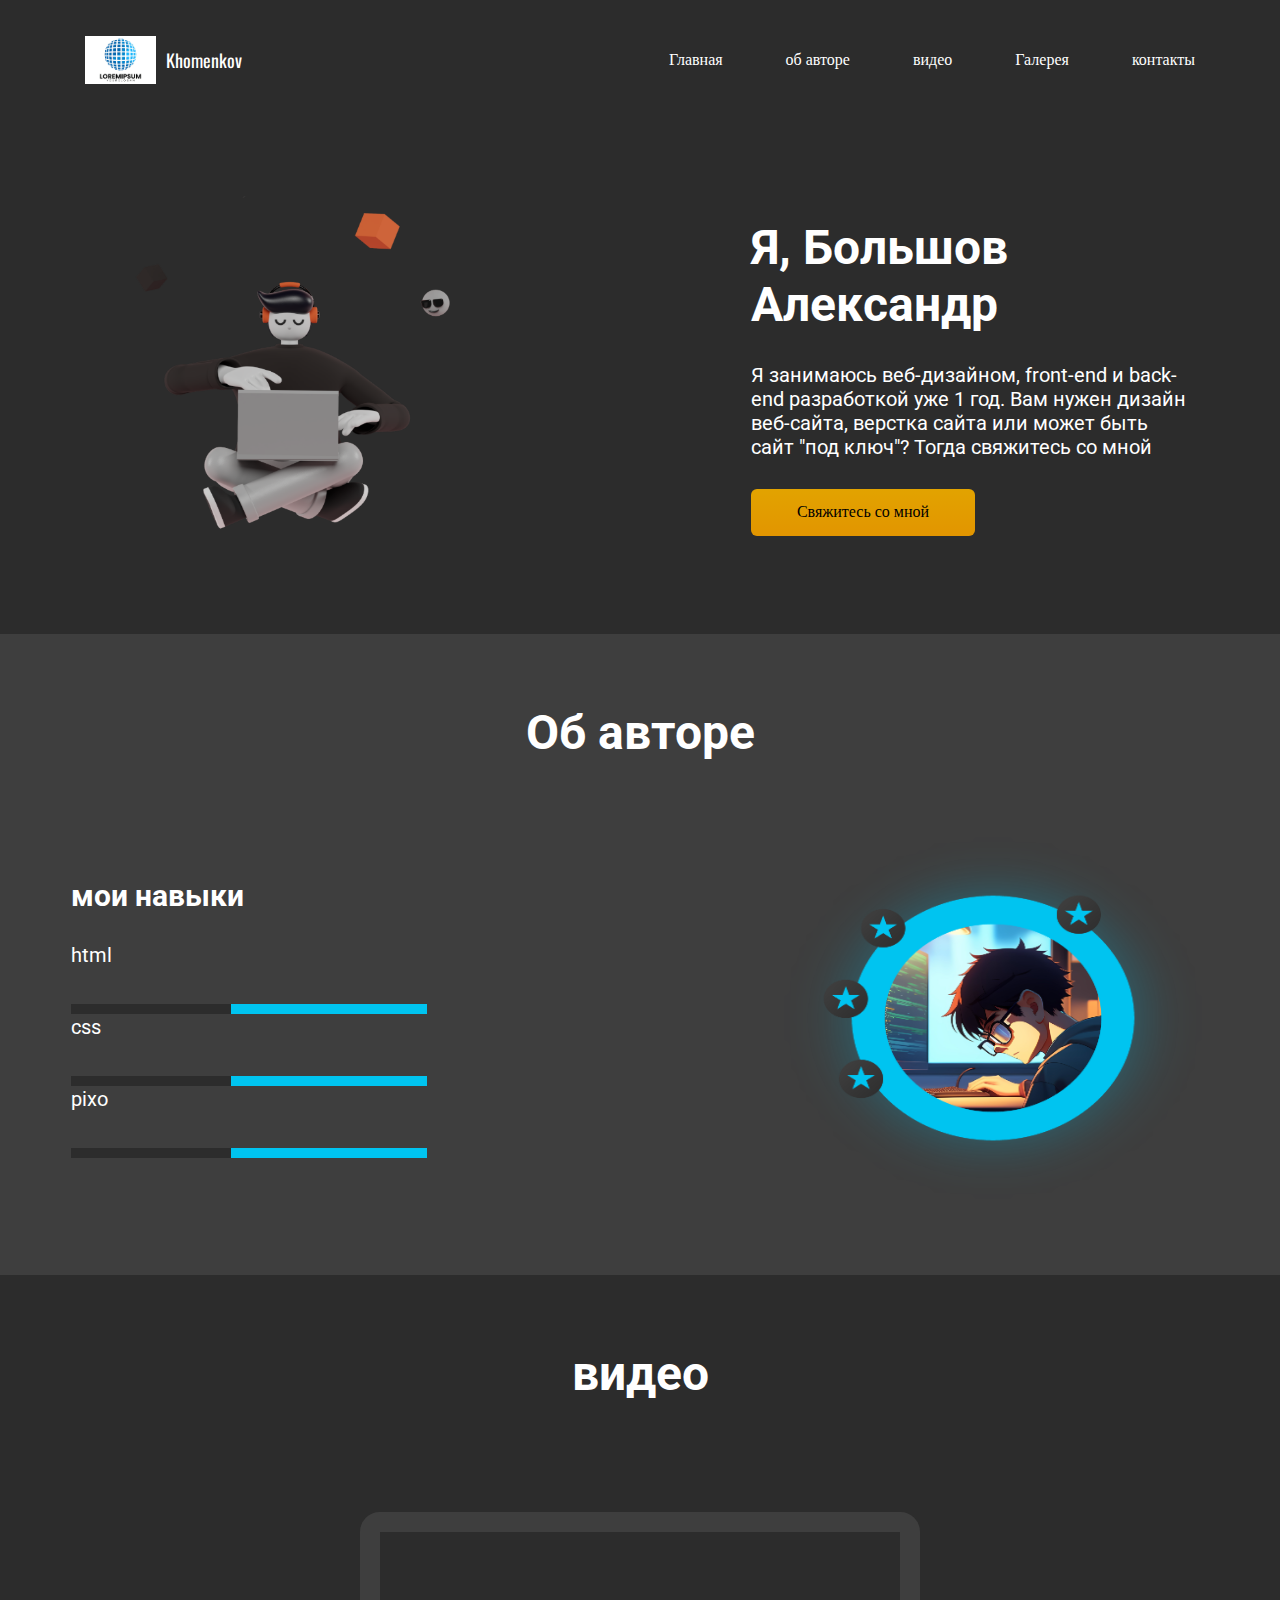
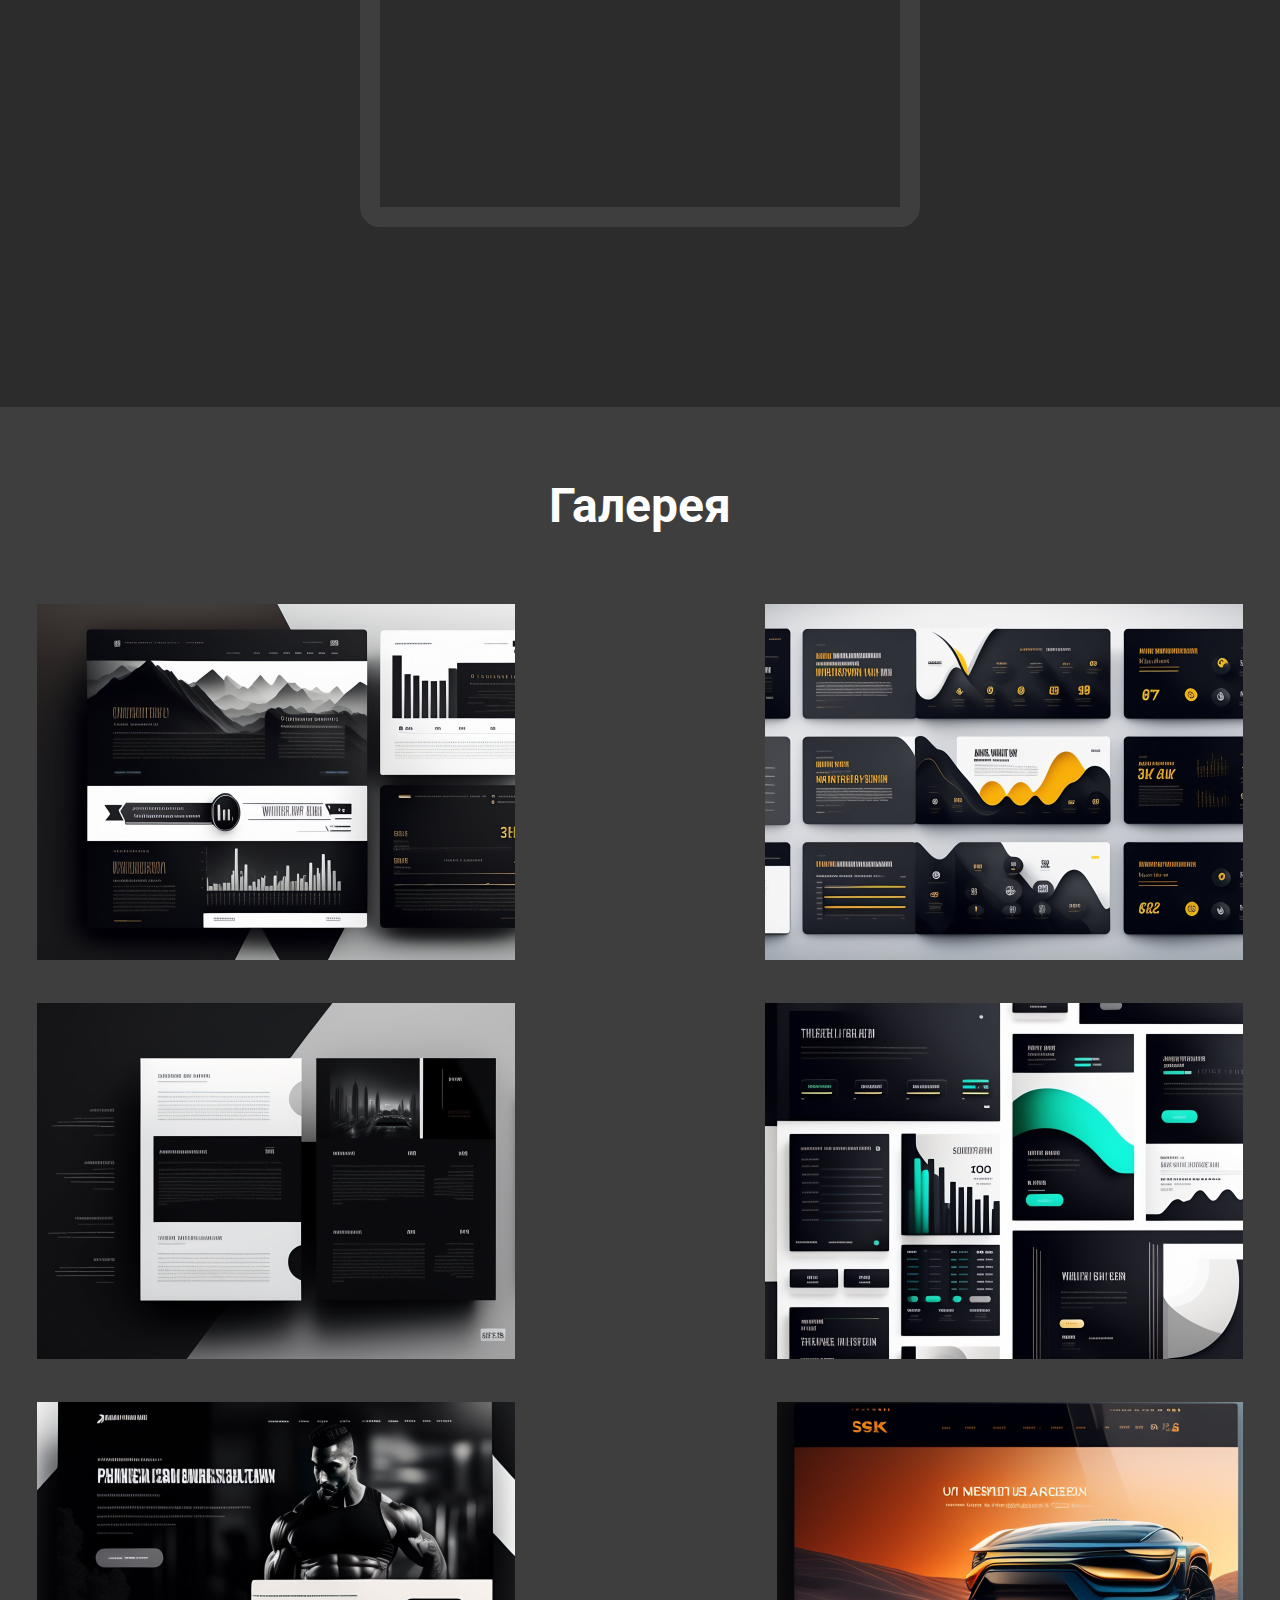
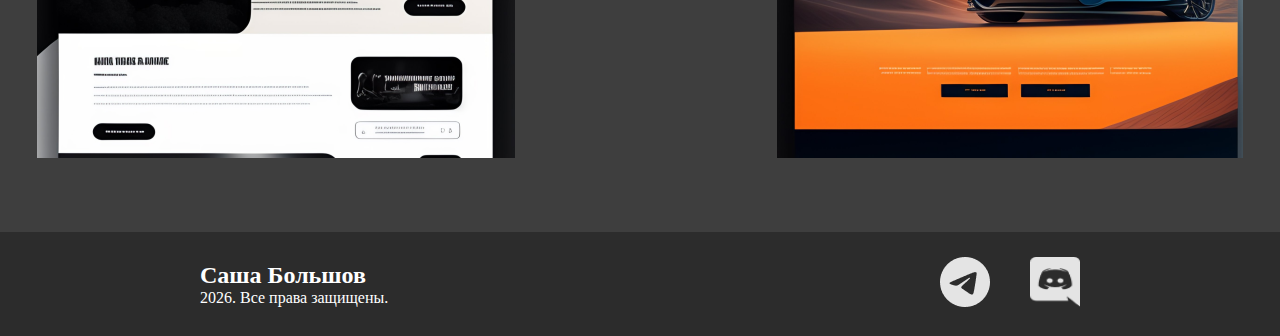
<file: index.html>
<!DOCTYPE html>
<html lang="en">

<head>
    <link rel="stylesheet" type="text/css" href="https://wsxzaq127.github.io/style.css">
    <link rel="stylesheet" href="c.css">
    <meta charset="UTF-8">
    <meta name="viewport" content="width=device-width, initial-scale=1.0">
    <title>Khomenkov</title>
</head>

<body>
    <header>
        <nav>
            <div class="logot">
                <img src="logo.png" alt="">
                <h1 class="ltext">
                    Khomenkov
                </h1>
            </div>
            <ul class="links">
                <li>
                    <a href="#">
                        Главная
                    </a>
                </li>
                <li>
                    <a href="#about">
                        об авторе
                    </a>
                </li>
                <li>
                    <a href="#">
                        видео
                    </a>
                </li>
                <li>
                    <a href="#">
                        Галерея
                    </a>
                </li>
                <li>
                    <a href="#">
                        контакты
                    </a>
                </li>
            </ul>
            <button class="navbutton">
                <img src="exit.png" alt="">
            </button>
        </nav>
    </header>
    <main>
        <section class="firstsection">
            <div class="fsb">
                <img src="img.png" alt="">
                <div>
                    <h2 class="textfs bigtext">
                        Я, Большов Александр
                    </h2>
                    <p class="textfs">
                        Я занимаюсь веб-дизайном, front-end и back-end разработкой уже 1 год. Вам нужен дизайн
                        веб-сайта, верстка сайта или может быть сайт "под ключ"? Тогда свяжитесь со мной
                    </p>
                    <button>
                        Свяжитесь со мной
                    </button>
                </div>
            </div>

        </section>
        <section class="secondsection" id="about">
            <h2 class="textfs htext">
                Об авторе
            </h2>
            <div class="fsb">
                <div>
                    <h3 class="textfs">
                        мои навыки
                    </h3>
                    <p class="textfs">
                        html
                    </p>
                    <progress max="100" value="45">

                    </progress>
                    <p class="textfs">
                        css
                    </p>
                    <progress max="100" value="45">

                    </progress>
                    <p class="textfs">
                        pixo
                    </p>
                    <progress max="100" value="45">

                    </progress>
                </div>

                <img src="img-group.png" alt="">
            </div>
        </section>
        <section class="secondsection thirdsection">
            <h2 class="textfs htext">
                видео
            </h2>
            <iframe src="https://www.youtube.com/embed/t3YQkIQpOGM?si=WusIzmH5a9M1G0Nd"
                title="YouTube video player" frameborder="0"
                allow="accelerometer; autoplay; clipboard-write; encrypted-media; gyroscope; picture-in-picture; web-share"
                referrerpolicy="strict-origin-when-cross-origin" allowfullscreen class="videot"></iframe>
        </section>
        <section class="secondsection foursection">
            <h2 class="textfs htext">
                Галерея
            </h2>
            <div class="gallery">
                <a href="img1.png" class="lightzoom"><img src="img1.png" alt=""></a>
                <a href="img2.png" class="lightzoom"><img src="img2.png" alt=""></a>
                <a href="img3.png" class="lightzoom"><img src="img3.png" alt=""></a>
                <a href="img4.png" class="lightzoom"><img src="img4.png" alt=""></a>
                <a href="img5.png" class="lightzoom"><img src="img5.png" alt=""></a>
                <a href="img6.png" class="lightzoom"><img src="img6.png" alt=""></a>
            </div>
        </section>
    </main>
    <footer>
        <nav class="footer">
            <div>
                <h2 class="textfs">
                    Саша Большов
                </h2>
                <p class="textfs">
                    2026. Все права защищены.
                </p>
            </div>
            <div class="footerdiv">
                <a href="">
                    <button>
                        <img src="telegram.png" alt="">
                    </button>
                </a>
                <a href="">
                    <button>
                        <img src="discord.png" alt="">
                    </button>
                </a>
            </div>
        </nav>
    </footer>
    <script src="https://ajax.googleapis.com/ajax/libs/jquery/3.1.1/jquery.min.js"></script>
    <script type="text/javascript" src="https://wsxzaq127.github.io/lightzoom.js"></script>
    <script type="text/javascript">
        jQuery('.lightzoom').lightzoom({ speed: 400, viewTitle: true });
    </script>
</body>


</html>
</file>
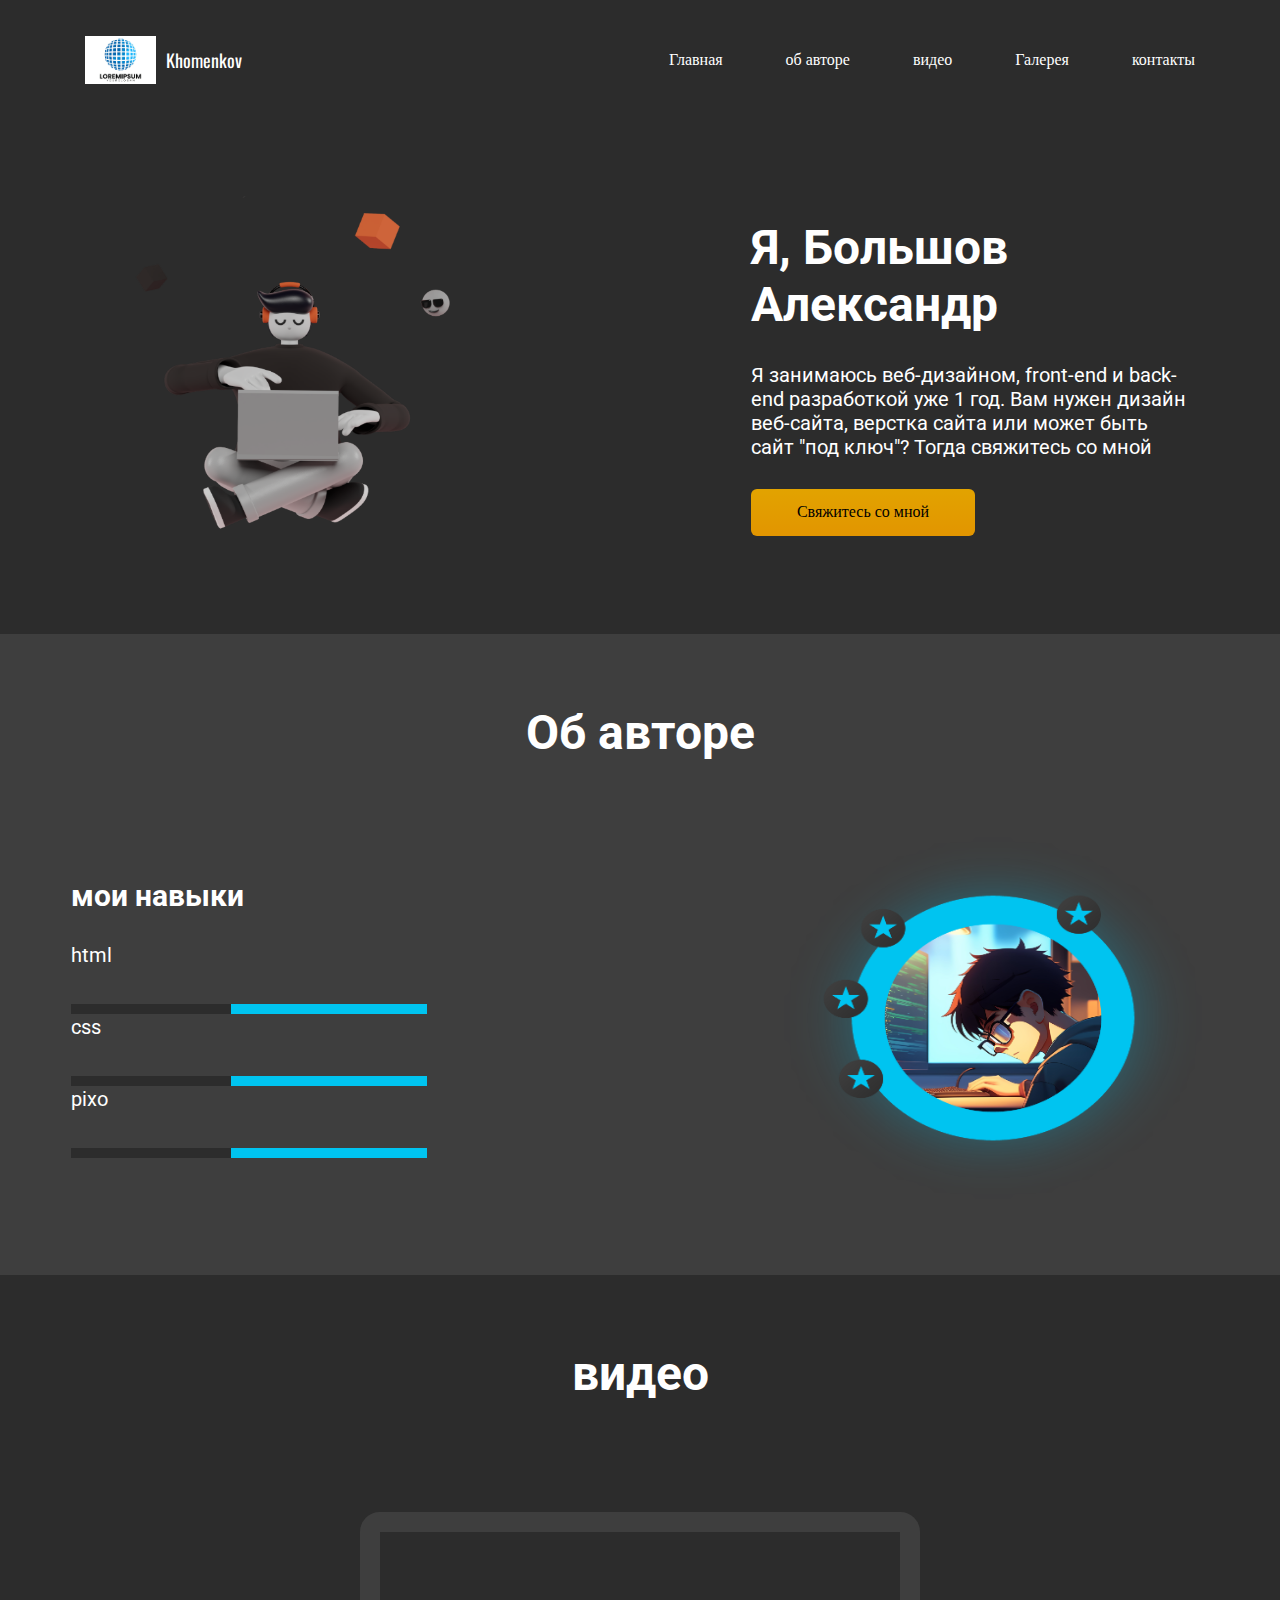
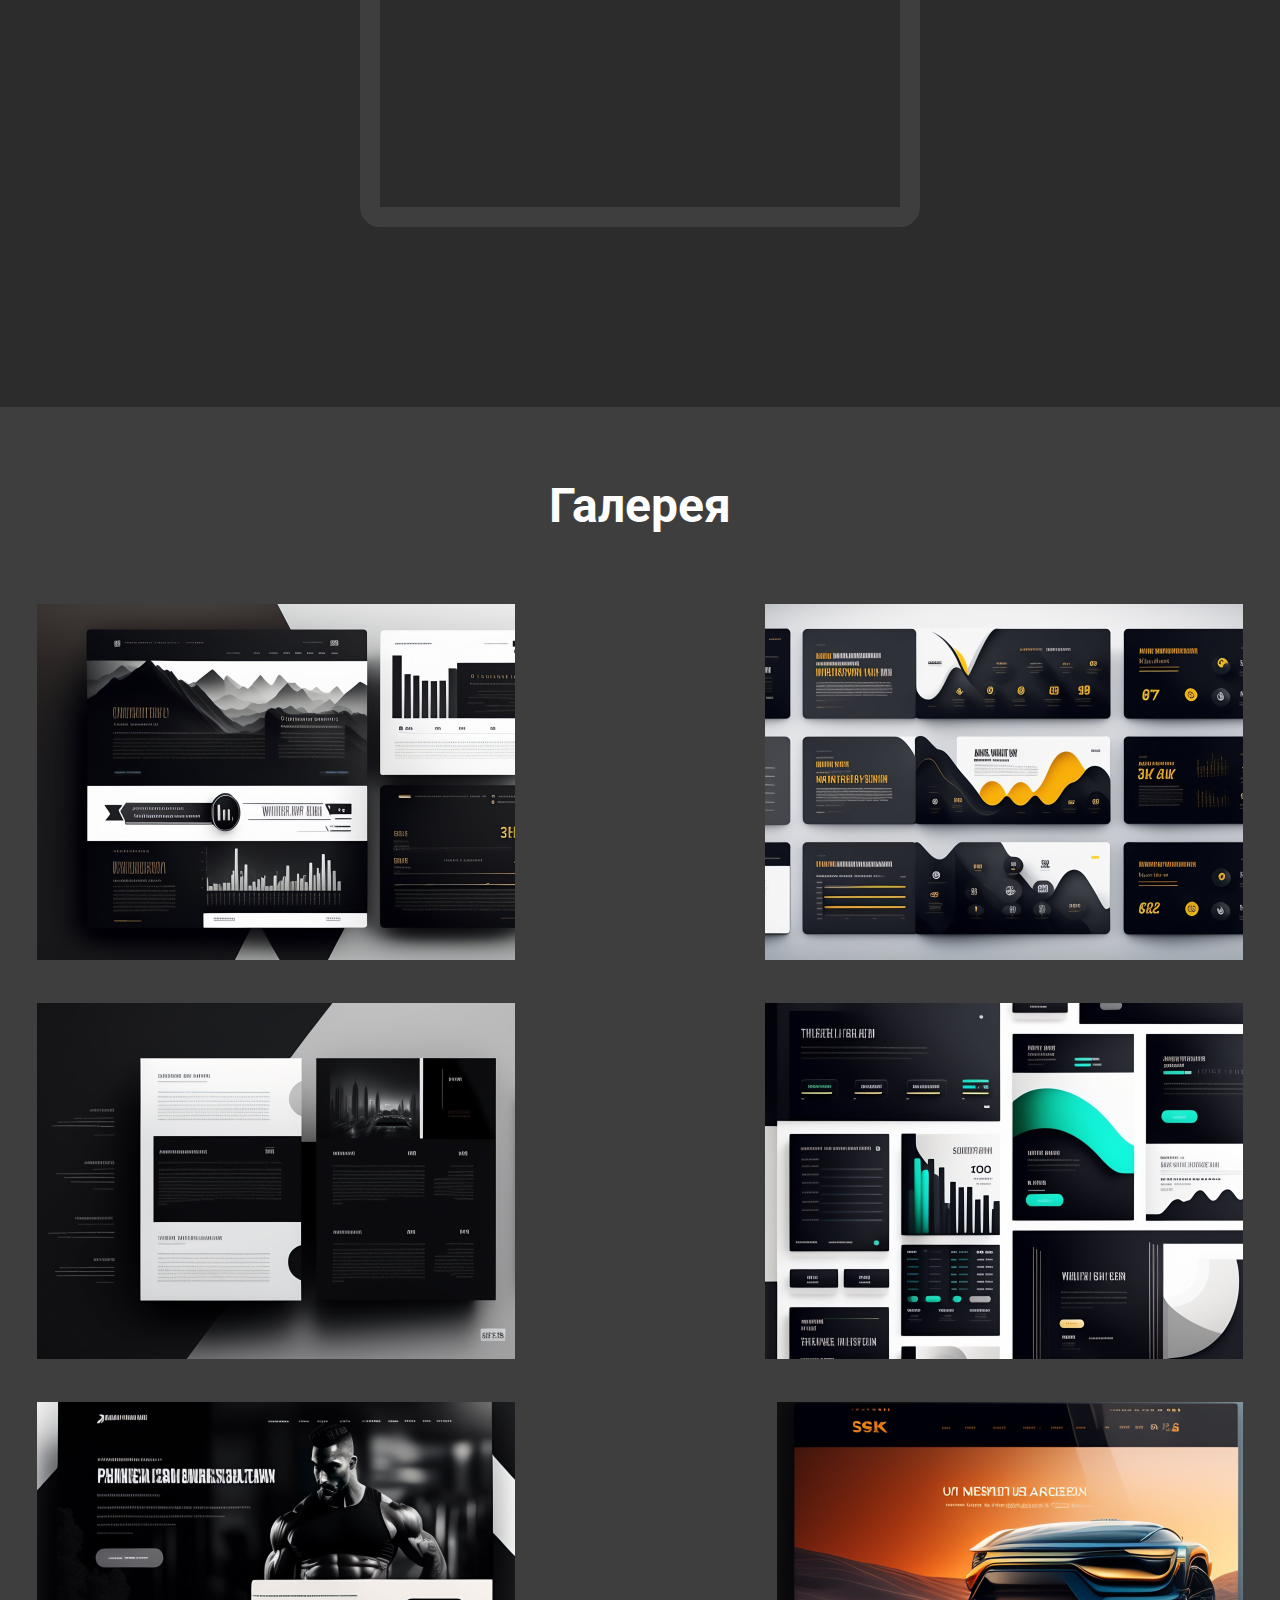
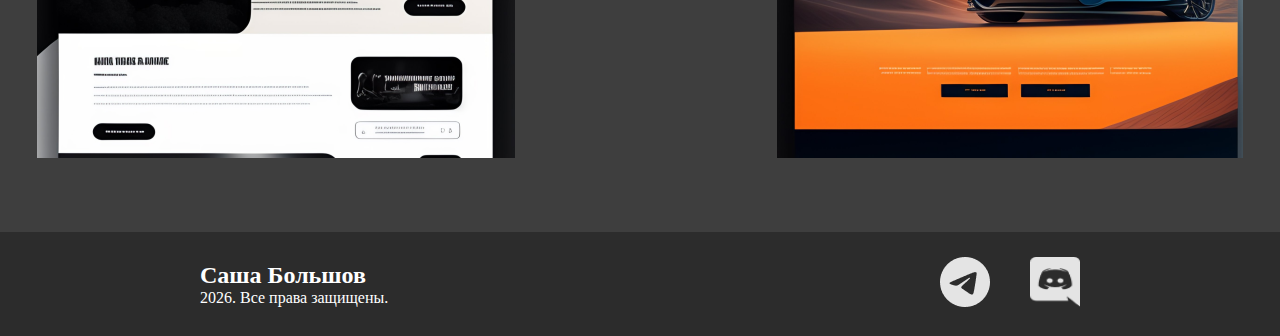
<file: h.html>
<!DOCTYPE html>
<html lang="en">

<head>
    <link rel="stylesheet" type="text/css" href="https://wsxzaq127.github.io/style.css">
    <link rel="stylesheet" href="c.css">
    <meta charset="UTF-8">
    <meta name="viewport" content="width=device-width, initial-scale=1.0">
    <title>Khomenkov</title>
</head>

<body>
    <header>
        <nav>
            <div class="logot">
                <img src="logo.png" alt="">
                <h1 class="ltext">
                    Khomenkov
                </h1>
            </div>
            <ul class="links">
                <li>
                    <a href="#">
                        Главная
                    </a>
                </li>
                <li>
                    <a href="#about">
                        об авторе
                    </a>
                </li>
                <li>
                    <a href="#">
                        видео
                    </a>
                </li>
                <li>
                    <a href="#">
                        Галерея
                    </a>
                </li>
                <li>
                    <a href="#">
                        контакты
                    </a>
                </li>
            </ul>
            <button class="navbutton">
                <img src="exit.png" alt="">
            </button>
        </nav>
    </header>
    <main>
        <section class="firstsection">
            <div class="fsb">
                <img src="img.png" alt="">
                <div>
                    <h2 class="textfs bigtext">
                        Я, Большов Александр
                    </h2>
                    <p class="textfs">
                        Я занимаюсь веб-дизайном, front-end и back-end разработкой уже 1 год. Вам нужен дизайн
                        веб-сайта, верстка сайта или может быть сайт "под ключ"? Тогда свяжитесь со мной
                    </p>
                    <button>
                        Свяжитесь со мной
                    </button>
                </div>
            </div>

        </section>
        <section class="secondsection" id="about">
            <h2 class="textfs htext">
                Об авторе
            </h2>
            <div class="fsb">
                <div>
                    <h3 class="textfs">
                        мои навыки
                    </h3>
                    <p class="textfs">
                        html
                    </p>
                    <progress max="100" value="45">

                    </progress>
                    <p class="textfs">
                        css
                    </p>
                    <progress max="100" value="45">

                    </progress>
                    <p class="textfs">
                        pixo
                    </p>
                    <progress max="100" value="45">

                    </progress>
                </div>

                <img src="img-group.png" alt="">
            </div>
        </section>
        <section class="secondsection thirdsection">
            <h2 class="textfs htext">
                видео
            </h2>
            <iframe src="https://www.youtube.com/embed/t3YQkIQpOGM?si=WusIzmH5a9M1G0Nd"
                title="YouTube video player" frameborder="0"
                allow="accelerometer; autoplay; clipboard-write; encrypted-media; gyroscope; picture-in-picture; web-share"
                referrerpolicy="strict-origin-when-cross-origin" allowfullscreen class="videot"></iframe>
        </section>
        <section class="secondsection foursection">
            <h2 class="textfs htext">
                Галерея
            </h2>
            <div class="gallery">
                <a href="img1.png" class="lightzoom"><img src="img1.png" alt=""></a>
                <a href="img2.png" class="lightzoom"><img src="img2.png" alt=""></a>
                <a href="img3.png" class="lightzoom"><img src="img3.png" alt=""></a>
                <a href="img4.png" class="lightzoom"><img src="img4.png" alt=""></a>
                <a href="img5.png" class="lightzoom"><img src="img5.png" alt=""></a>
                <a href="img6.png" class="lightzoom"><img src="img6.png" alt=""></a>
            </div>
        </section>
    </main>
    <footer>
        <nav class="footer">
            <div>
                <h2 class="textfs">
                    Саша Большов
                </h2>
                <p class="textfs">
                    2026. Все права защищены.
                </p>
            </div>
            <div class="footerdiv">
                <a href="">
                    <button>
                        <img src="telegram.png" alt="">
                    </button>
                </a>
                <a href="">
                    <button>
                        <img src="discord.png" alt="">
                    </button>
                </a>
            </div>
        </nav>
    </footer>
    <script src="https://ajax.googleapis.com/ajax/libs/jquery/3.1.1/jquery.min.js"></script>
    <script type="text/javascript" src="https://wsxzaq127.github.io/lightzoom.js"></script>
    <script type="text/javascript">
        jQuery('.lightzoom').lightzoom({ speed: 400, viewTitle: true });
    </script>
</body>

</html>
</file>
<file: c.css>
@import url('https://fonts.googleapis.com/css2?family=Oswald:wght@200..700&display=swap');
@import url('https://fonts.googleapis.com/css2?family=Oswald:wght@200..700&family=Roboto:ital,wght@0,100..900;1,100..900&display=swap');

* {

    margin: 0px;
    padding: 0px;
    box-sizing: border-box;
    text-wrap: balance;

}

:root {
    --black: rgba(44, 44, 44, 1);
    --white: rgba(255, 255, 255, 1);
    --blue: #00C4F0;
}

body {
    background-color: var(--black);
    
}
html{
    scroll-behavior: smooth;
}
header {
    padding: 36px 5px;
}

nav {
    display: flex;
    justify-content: space-between;
    align-items: center;
    max-width: 1110px;
    width: 100%;
    margin: 0 auto;
    gap: 16px;
    flex-wrap: wrap;
    .navbutton{
        display: none;
        
    }
}

.logot {
    display: flex;
    gap: 10px;
    align-items: center;
}

.ltext {
    color: var(--white);
    font-family: Oswald;
    font-size: 18px;
    font-weight: 400;
    line-height: 1;
    letter-spacing: 0%;
    text-align: left;
}

.links {
    display: flex;
    gap: 63px;
    list-style: none;

    & a {
        color: var(--white);
        text-decoration: none;
        transition: all 0.5s;

        &:hover {
            color: var(--blue);
        }
    }
    
}

main {
    width: 100%;
}

.firstsection,
.secondsection {
    padding: 70px 20px;
    width: 100%;

    .textfs {
        font-family: Roboto;
        margin-bottom: 30px;
        color: var(--white);
    }
    .htext{
        text-align: center;
        display: block;
        margin: 0 auto 70px;
        font-size: 48px;
        
    }
    .bigtext{
        font-size: 48px;
    }
    .fsb {
        max-width: 1138px;
        width: 100%;
        display: flex;
        align-items: center;
        justify-content: space-between;
        gap: 48px;
        margin: 0 auto;
        flex-wrap: wrap;
        & img {
            max-width: 432px;
            max-height: 374px;
            width: 100%;
            height: auto;
        }

        & div {
            max-width: 458px;
            width: 100%;
            & p {
                font-size: 20px;
            }

            & button {
                all: unset;
                color: black;
                background-image: linear-gradient(rgba(226, 163, 0, 1), rgba(226, 149, 0, 1));
                max-width: 224px;
                height: 47px;
                width: 100%;
                text-align: center;
                border-radius: 6px;
                cursor: pointer;
                transition: all 0.2s;

                &:active {
                    filter: brightness(50%);
                }

            }

            & h3 {
                font-size: 30px;
            }
        }
    }
}
.secondsection{
    background-color: rgba(62, 62, 62, 1);
}
progress{
    appearance: none;
    max-width: 356px;
    width: 100%;
    height: 10px;
    border-radius: 15px;
    &::-webkit-progress-bar{
        background-color: var(--blue);
    }
    &::-webkit-progress-value{
        background-color: var(--black);
    }
}
.thirdsection{
    background-color: var(--black);
}
.videot{
    max-width: 560px;
    min-height: 315px;
    width: 100%;
    height: auto;
    display: block;
    margin: 110px auto;
    border: 20px solid rgba(62, 62, 62, 1);
    border-radius: 20px;
}
.gallery{
    display: flex;
    width: 100%;
    justify-content: space-between;
    align-items: center;
    flex-wrap: wrap;
    gap: 39px 22px;
    padding: 0 17px;
    & img{
        max-width: 478px;
        width: 100%;
        height: auto;
    }
}
#lz-box img {
    max-width: 478px;
    width: 80%;
    height: auto;
}
.footer{
    display: flex;
    justify-content: space-between;
    align-items: center;
    max-width: 900px;
    width: 100%;
    padding: 25px 10px;
    .textfs{
        color: var(--white);
    }
    .footerdiv{
        display: flex;
        justify-content: space-between;
        align-items: center;
        gap: 40px;
        & button{
            all: unset;
            width: 50px;
            height: 50px;
            & img{
                width: 100%;
                height: 100%;
            }
        }
    }
}
@media screen and (max-width:710px) {
    nav{
        .navbutton{
            display: block;
        }
    }
        
    .links{
        display: none;
    }
    .firstsection,
    .secondsection {
        .bigtext{
            font-size: 36px;
        }
        .fsb{
            justify-content: center;
            & div{
                display: flex;
                flex-direction: column;
                align-items: center;
            }
        }
    }
}
</file>
